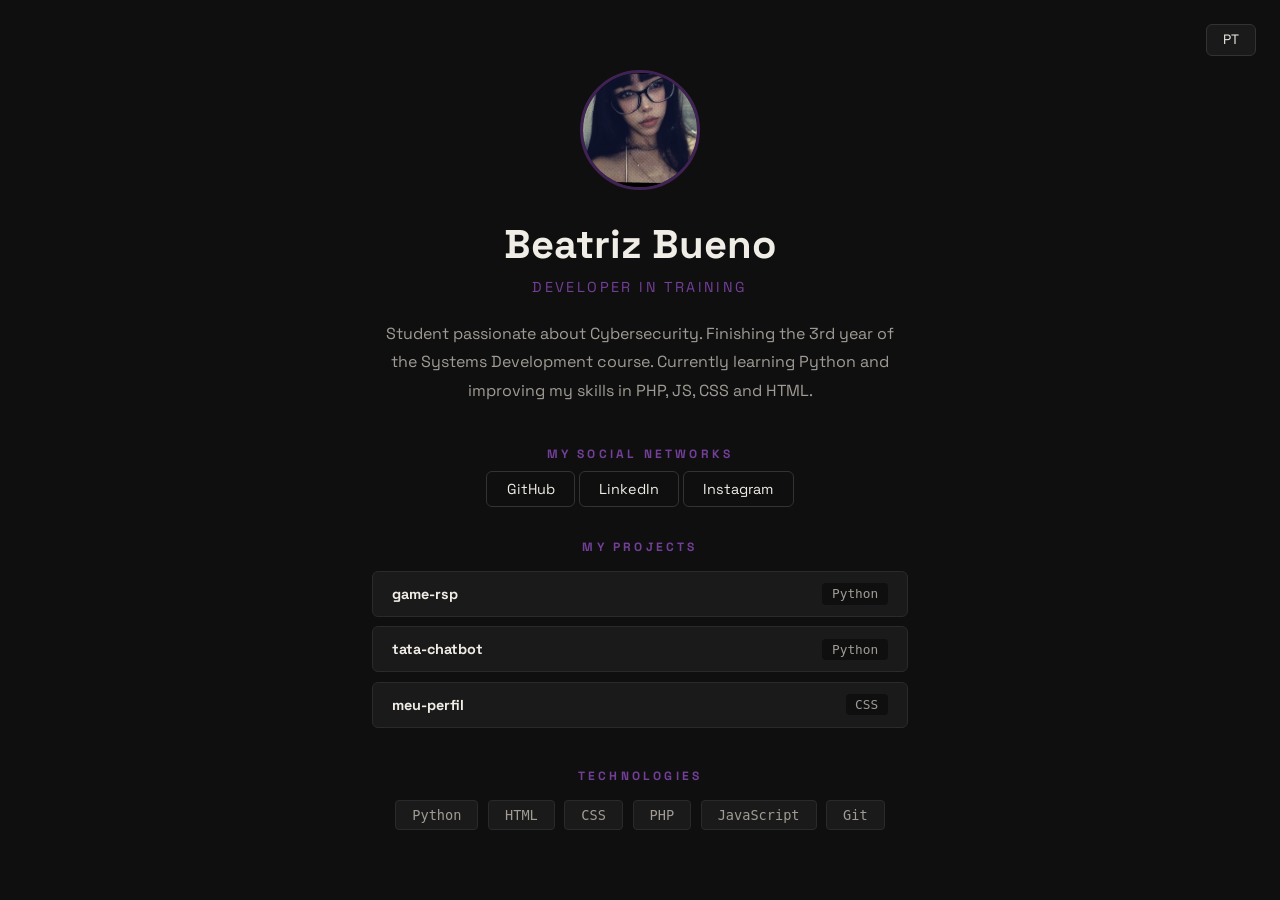
<file: index.html>
<!DOCTYPE html>
<html lang="en">
<head>
    <meta charset="UTF-8">
    <meta name="viewport" content="width=device-width, initial-scale=1.0">
    <title data-i18n="title">My Profile</title>
    <link rel="stylesheet" href="style.css">
</head>
<body>
    <main class="container">

        <button class="lang-toggle" id="langToggle" aria-label="Switch language">PT</button>

        <img src="imagem.jpg" alt="Beatriz Bueno profile photo" class="avatar">

        <h1>Beatriz Bueno</h1>

        <p class="role" data-i18n="role">Developer in Training</p>

        <p class="bio" data-i18n="bio">
            Student passionate about Cybersecurity.
            Finishing the 3rd year of the Systems Development course.
            Currently learning Python and improving my skills in PHP, JS, CSS and HTML.
        </p>

        <section class="links">
            <h2 data-i18n="social_title">My Social Networks</h2>

            <a href="https://github.com/beatrizbuenoalt" target="_blank">GitHub</a>
            <a href="https://linkedin.com/in/beatriz-bueno-2026a335b" target="_blank">LinkedIn</a>
            <a href="https://instagram.com/beabueno.dev" target="_blank">Instagram</a>
        </section>

        <section class="projects">
            <h2 data-i18n="projects_title">My Projects</h2>

            <div class="project-list">
                <a href="https://github.com/beatrizbuenoalt/game-rsp" target="_blank" class="project-card">
                    <span class="project-name">game-rsp</span>
                    <span class="project-lang">Python</span>
                </a>
                <a href="https://github.com/beatrizbuenoalt/tata-chatbot" target="_blank" class="project-card">
                    <span class="project-name">tata-chatbot</span>
                    <span class="project-lang">Python</span>
                </a>
                <a href="https://github.com/beatrizbuenoalt/meu-perfil" target="_blank" class="project-card">
                    <span class="project-name">meu-perfil</span>
                    <span class="project-lang">CSS</span>
                </a>
            </div>
        </section>

        <section class="techs">
            <h2 data-i18n="techs_title">Technologies</h2>

            <ul>
                <li>Python</li>
                <li>HTML</li>
                <li>CSS</li>
                <li>PHP</li>
                <li>JavaScript</li>
                <li>Git</li>
            </ul>
        </section>

    </main>

    <script>
        const translations = {
            en: {
                title: "My Profile",
                role: "Developer in Training",
                bio: "Student passionate about Cybersecurity. Finishing the 3rd year of the Systems Development course. Currently learning Python and improving my skills in PHP, JS, CSS and HTML.",
                social_title: "My Social Networks",
                projects_title: "My Projects",
                techs_title: "Technologies"
            },
            pt: {
                title: "Meu Perfil",
                role: "Desenvolvedora em Formação",
                bio: "Estudante apaixonada por Cibersegurança. Finalizando o 3º ano do curso de Desenvolvimento de Sistemas. Atualmente aprendendo Python e aprimorando minhas habilidades em PHP, JS, CSS e HTML.",
                social_title: "Minhas Redes Sociais",
                projects_title: "Meus Projetos",
                techs_title: "Tecnologias"
            }
        };

        const langToggle = document.getElementById("langToggle");
        const html = document.documentElement;

        function setLang(lang) {
            html.lang = lang;
            langToggle.textContent = lang === "en" ? "PT" : "EN";

            document.querySelectorAll("[data-i18n]").forEach(el => {
                const key = el.dataset.i18n;
                if (translations[lang] && translations[lang][key]) {
                    el.textContent = translations[lang][key];
                }
            });

            localStorage.setItem("preferred-lang", lang);
        }

        const saved = localStorage.getItem("preferred-lang") || "en";
        setLang(saved);

        langToggle.addEventListener("click", () => {
            const next = html.lang === "en" ? "pt" : "en";
            setLang(next);
        });
    </script>
</body>
</html>
</file>
<file: style.css>
/*importa fontes*/
@import url('https://fonts.googleapis.com/css2?family=Space+Grotesk:wght@400;700&display=swap');


/*remove estilo padrão do navegador*/
* {
    margin: 0;
    padding: 0;
    box-sizing: border-box;
}

/*define cor e alinha tudo no centro*/
body {
    font-family: 'Space Grotesk', sans-serif;
    background-color: #0f0f0f;
    color: #f0ede6;
    min-height: 100vh;
    display: flex;
    justify-content: center;
    align-items: center;
}

/*limita a largura, centraliza o texto e cria espaço interno*/
.container {
    max-width: 600px;
    width: 90%;
    text-align: center;
    padding: 3rem 2rem;
}

/*ajusta a imagem de perfil*/
.avatar {
    width: 120px;
    height: 120px;
    border-radius: 50%;
    object-fit: cover;
    border: 3px solid #402255;
    margin-bottom: 1.5rem;
}

/*estiliza o titulo, cargo e a bio*/
h1 {
    font-size: 2.5rem;
    margin-bottom: 0.5rem;
}

.role {
    color: #733f99;
    font-size: 0.9rem;
    letter-spacing: 0.15rem;
    text-transform: uppercase;
    margin-bottom: 1.5rem;
}

.bio {
    color: #a09c95;
    line-height: 1.8;
    margin-bottom: 2.5rem;
}

.links h2, .techs h2 {
    font-size: 0.75rem;
    letter-spacing: 0.2rem;
    text-transform: uppercase;
    color: #733f99;
    margin-bottom: 1rem;
}

.links {
    gap: 0.8rem;
    justify-content: center;
    margin-bottom: 2.5rem;
}

.links a {
    text-decoration: none;
    color: #f0ede6;
    border: 1px solid #333;
    padding: 0.5rem 1.2rem;
    border-radius: 6px;
    font-size: 0.9rem;
    transition: all 0.2s;
}

.links a:hover {
    border-color: #733f99;
    color: #733f99;
}

.lang-toggle {
    position: fixed;
    top: 1.5rem;
    right: 1.5rem;
    background: #1a1a1a;
    border: 1px solid #333;
    color: #f0ede6;
    padding: 0.4rem 1rem;
    border-radius: 6px;
    cursor: pointer;
    font-family: 'Space Grotesk', sans-serif;
    font-size: 0.85rem;
    transition: all 0.2s;
    z-index: 10;
}

.lang-toggle:hover {
    border-color: #733f99;
    color: #733f99;
}

.projects {
    margin-bottom: 2.5rem;
}

.projects h2 {
    font-size: 0.75rem;
    letter-spacing: 0.2rem;
    text-transform: uppercase;
    color: #733f99;
    margin-bottom: 1rem;
}

.project-list {
    display: flex;
    flex-direction: column;
    gap: 0.6rem;
}

.project-card {
    display: flex;
    justify-content: space-between;
    align-items: center;
    text-decoration: none;
    background: #1a1a1a;
    border: 1px solid #2a2a2a;
    padding: 0.7rem 1.2rem;
    border-radius: 6px;
    transition: all 0.2s;
}

.project-card:hover {
    border-color: #733f99;
    background: #222;
}

.project-name {
    color: #f0ede6;
    font-size: 0.9rem;
    font-weight: 700;
}

.project-lang {
    color: #a09c95;
    font-size: 0.8rem;
    font-family: monospace;
    background: #0f0f0f;
    padding: 0.2rem 0.6rem;
    border-radius: 4px;
}

.techs ul {
    list-style: none;
    display: flex;
    flex-wrap: wrap;
    gap: 0.6rem;
    justify-content: center;
}

.techs li {
    background: #1a1a1a;
    border: 1px solid #2a2a2a;
    padding: 0.4rem 1rem;
    border-radius: 4px;
    font-size: 0.85rem;
    color: #a09c95;
    font-family: monospace;
}
</file>
